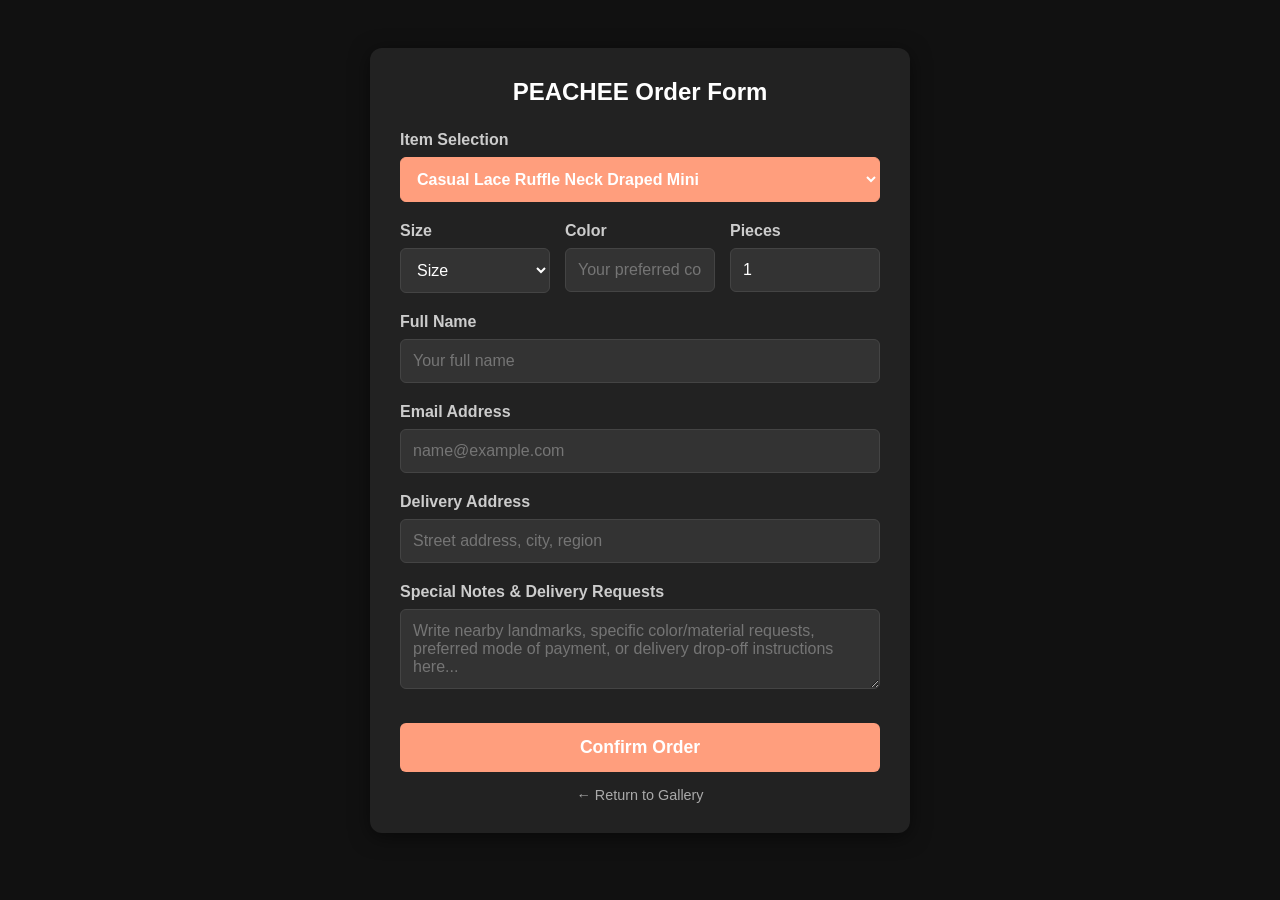
<file: order-form.html>
<!DOCTYPE html>
<html lang="en">
<head>
  <meta charset="UTF-8">
  <title>Place Your Order - PEACHEE</title>
  <style>
    body { 
      font-family: sans-serif; 
      background-color: #111; 
      color: white;
      padding: 40px 20px;
      display: flex;
      justify-content: center;
      align-items: center;
      min-height: 80vh;
    }
    
    .form-container { 
      max-width: 480px; 
      width: 100%;
      background: #222; 
      padding: 30px; 
      border-radius: 12px; 
      box-shadow: 0 4px 20px rgba(0,0,0,0.5); 
    }
    
    h2 { margin-top: 0; color: white; text-align: center; margin-bottom: 25px; }
    
    .form-group { margin-bottom: 20px; }
    
    label { display: block; margin-bottom: 8px; font-weight: bold; color: #ccc; }
    
    /* Clean form input styles */
    input[type="text"], input[type="email"], input[type="number"], select, textarea { 
      width: 100%; 
      padding: 12px; 
      border: 1px solid #444; 
      border-radius: 6px; 
      box-sizing: border-box; 
      background-color: #333;
      color: white;
      font-size: 1rem;
      font-family: sans-serif;
    }
    
    input:focus, select:focus, textarea:focus {
      outline: none;
      border-color: #FF9E7D; /* Highlights green on focus */
    }

    /* Row arrangement for adjacent fields */
    .form-row {
      display: flex;
      gap: 15px;
    }
    .form-row .form-group {
      flex: 1;
    }

    textarea {
      resize: vertical;
      min-height: 80px;
    }

    /* Read-only look selector styling */
    .selected-product-box {
      background-color: #FF9E7D; 
      border: 1px solid #FF9E7D;
      color: #fff;
      font-weight: bold;
    }
    
    .submit-btn { 
      width: 100%; 
      background: #FF9E7D; 
      color: white; 
      border: none; 
      padding: 14px; 
      font-size: 1.1rem; 
      font-weight: bold; 
      border-radius: 6px; 
      cursor: pointer; 
      transition: background 0.2s;
      margin-top: 10px;
    }
    
    .submit-btn:hover { background: #FF9E7D; }
    
    .back-link {
      display: block;
      text-align: center;
      margin-top: 15px;
      color: #aaa;
      text-decoration: none;
      font-size: 0.9rem;
    }
    .back-link:hover { color: white; }
  </style>
</head>
<body>

<div class="form-container">
  <h2>PEACHEE Order Form</h2>
  
  <!-- Main Product Order Form linked to your Formspree -->
<form action="https://formspree.io/f/mgavgjlg" method="POST">
    
    <!-- Automated Product Selection -->
    <div class="form-group">
      <label>Item Selection</label>
      <select id="orderProductSelect" name="Product Look" class="selected-product-box">
        <option value="1">Casual Lace Ruffle Neck Draped Mini</option>
        <option value="2">Casual Button Blazer</option>
        <option value="3">Loose and Slim Casual Blouse</option>
        <option value="4">Party Red Appliques Asymmetrical Top</option>
        <option value="5">Look 5</option>
        <option value="6">Look 6</option>
        <option value="7">Look 7</option>
        <option value="8">Look 8</option>
        <option value="9">Look 9</option>
        <option value="10">Look 10</option>
      </select>
    </div>

    <!-- Product Options Row (Size, Color, Pieces) -->
    <div class="form-row">
      <div class="form-group">
        <label>Size</label>
        <select name="Size" required>
          <option value="" disabled selected>Size</option>
          <option value="S">Small</option>
          <option value="M">Medium</option>
          <option value="L">Large</option>
          <optgroup label="Plus Sizes">
            <option value="XL">Extra Large (XL)</option>
            <option value="XXL">Double Extra Large (XXL)</option>
          </optgroup>
        </select>
      </div>

      <div class="form-group">
        <label>Color</label>
          <input type="text" name="Color" required placeholder="Your preferred color (e.g., Red, Blue, Black)">
      </div>

      <div class="form-group">
        <label>Pieces</label>
        <input type="number" name="Quantity" min="1" max="20" value="1" required>
      </div>
    </div>

    <!-- Customer Contact Info -->
    <div class="form-group">
      <label>Full Name</label>
      <input type="text" name="Customer Name" required placeholder="Your full name">
    </div>
    
    <div class="form-group">
      <label>Email Address</label>
      <input type="email" name="Customer Email" required placeholder="name@example.com">
    </div>

    <div class="form-group">
      <label>Delivery Address</label>
      <input type="text" name="Delivery Address" required placeholder="Street address, city, region">
    </div>

    <!-- Additional Information & Requests Box -->
    <div class="form-group">
      <label>Special Notes & Delivery Requests</label>
      <textarea name="Special Notes / Landmark" placeholder="Write nearby landmarks, specific color/material requests, preferred mode of payment, or delivery drop-off instructions here..."></textarea>
    </div>
    
    <button type="submit" class="submit-btn">Confirm Order</button>
</form>

  
  <a href="javascript:history.back()" class="back-link">← Return to Gallery</a>
</div>

<script>
  // Automatically grab the product ID passed from carousel.html
  const urlParams = new URLSearchParams(window.location.search);
  const lookId = urlParams.get('id');

  if (lookId) {
    const selectDropdown = document.getElementById('orderProductSelect');
    selectDropdown.value = lookId;
  }
</script>

</body>
</html>
</file>
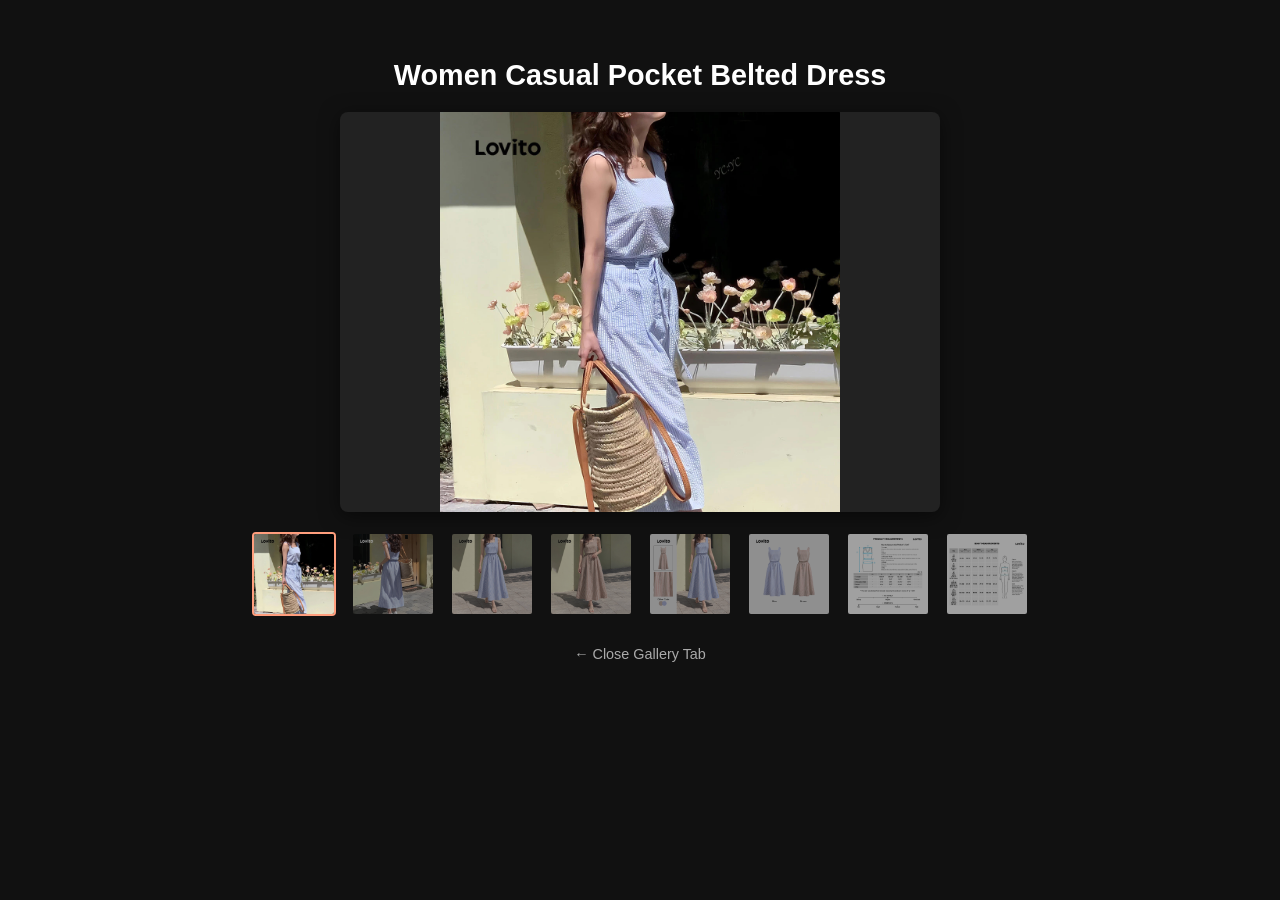
<file: signature-gallery-1.html>
<!DOCTYPE html>
<html lang="en">
<head>
  <meta charset="UTF-8">
  <title>Product 1 - Image Gallery</title>
  <style>
    body { 
      font-family: sans-serif; 
      background-color: #111; /* Dark background to make photos pop */
      color: white;
      margin: 0;
      padding: 40px;
      display: flex;
      flex-direction: column;
      align-items: center;
    }
    h1 { margin-bottom: 20px; font-size: 1.8rem; }
    
    /* Main Large Display Image */
    .main-display {
      max-width: 600px;
      width: 100%;
      height: 400px;
      object-fit: contain;
      background: #222;
      border-radius: 8px;
      box-shadow: 0 4px 20px rgba(0,0,0,0.5);
    }

    /* Thumbnail Container */
    .thumbnail-row {
      display: flex;
      gap: 15px;
      margin-top: 20px;
    }
    .thumb {
      width: 80px;
      height: 80px;
      object-fit: cover;
      border-radius: 4px;
      cursor: pointer;
      opacity: 0.6;
      border: 2px solid transparent;
      transition: all 0.2s ease;
    }
    .thumb:hover, .active {
      opacity: 1;
      border-color: #FF9E7D; /* Matches your green order button */
    }
    
    .back-btn {
      margin-top: 30px;
      color: #aaa;
      text-decoration: none;
      font-size: 0.9rem;
    }
    .back-btn:hover { color: #fff; }
  </style>
</head>
<body>

  <h1>Women Casual Pocket Belted Dress</h1>
  <!-- Main View -->
  <img id="mainImage" class="main-display" src="assets/signature-image-1.jpg" alt="Product Main View">
  <!-- Clickable Thumbnails -->
  <div class="thumbnail-row">
    <img class="thumb active" src="assets/signature-image-1.jpg" onclick="switchImage(this)">
    <img class="thumb" src="assets/signature-image-1a.jpg" onclick="switchImage(this)">
    <img class="thumb" src="assets/signature-image-1b.jpg" onclick="switchImage(this)">
    <img class="thumb" src="assets/signature-image-1c.jpg" onclick="switchImage(this)">
    <img class="thumb" src="assets/signature-image-1d.jpg" onclick="switchImage(this)">
    <img class="thumb" src="assets/signature-image-1e.jpg" onclick="switchImage(this)">
    <img class="thumb" src="assets/signature-image-1f.jpg" onclick="switchImage(this)">
    <img class="thumb" src="assets/signature-image-1g.jpg" onclick="switchImage(this)">
  </div>
  <a href="javascript:window.close();" class="back-btn">← Close Gallery Tab</a>

<script>
  function switchImage(element) {
    // 1. Change the main display source to match clicked thumbnail
    document.getElementById('mainImage').src = element.src;
    
    // 2. Remove 'active' class from all thumbnails
    let thumbs = document.getElementsByClassName('thumb');
    for (let i = 0; i < thumbs.length; i++) {
      thumbs[i].classList.remove('active');
    }
    
    // 3. Add 'active' class to the clicked thumbnail
    element.classList.add('active');
  }
</script>

</body>
</html>
</file>
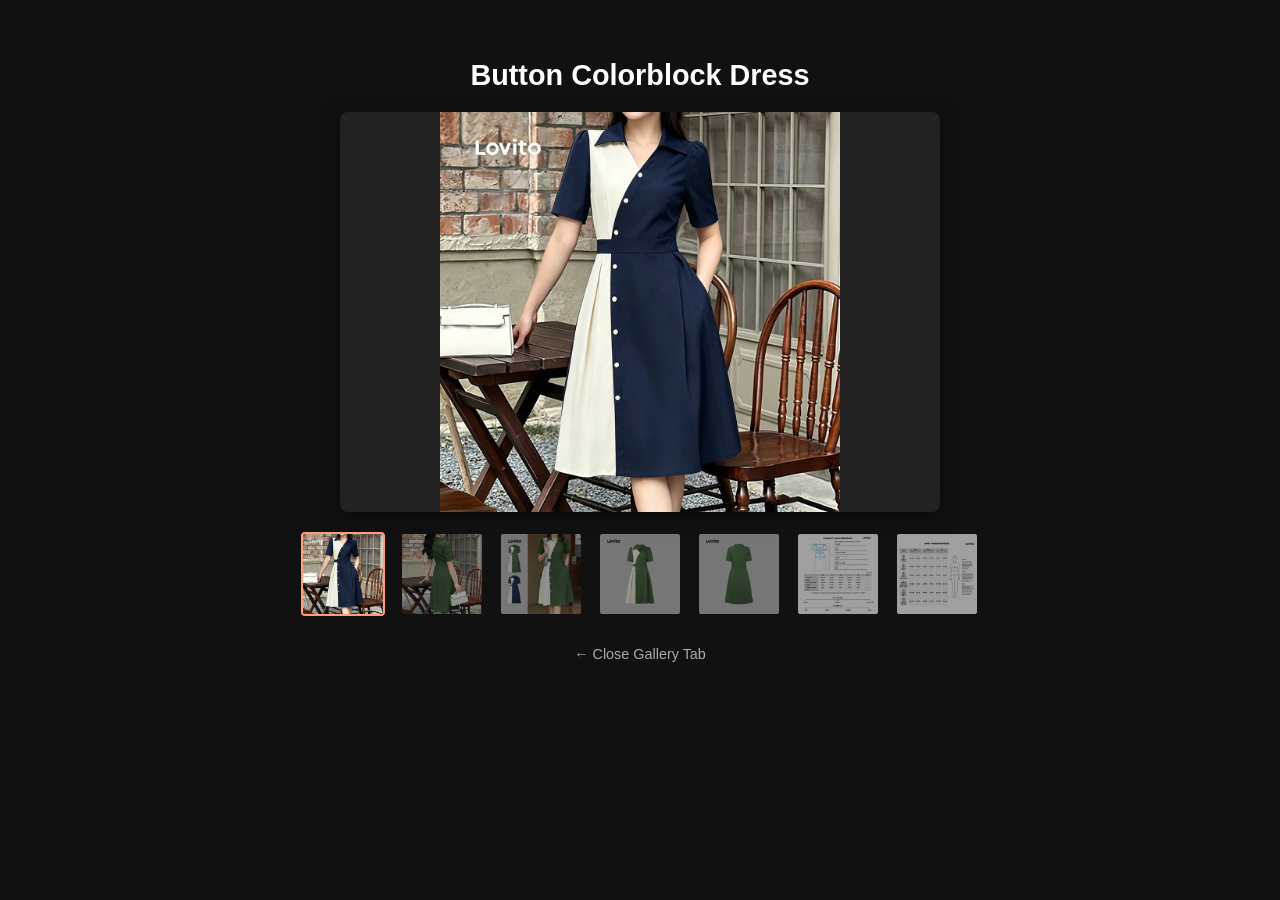
<file: signature-gallery-2.html>
<!DOCTYPE html>
<html lang="en">
<head>
  <meta charset="UTF-8">
  <title>Product 2 - Image Gallery</title>
  <style>
    body { 
      font-family: sans-serif; 
      background-color: #111; /* Dark background to make photos pop */
      color: white;
      margin: 0;
      padding: 40px;
      display: flex;
      flex-direction: column;
      align-items: center;
    }
    h1 { margin-bottom: 20px; font-size: 1.8rem; }
    
    /* Main Large Display Image */
    .main-display {
      max-width: 600px;
      width: 100%;
      height: 400px;
      object-fit: contain;
      background: #222;
      border-radius: 8px;
      box-shadow: 0 4px 20px rgba(0,0,0,0.5);
    }

    /* Thumbnail Container */
    .thumbnail-row {
      display: flex;
      gap: 15px;
      margin-top: 20px;
    }
    .thumb {
      width: 80px;
      height: 80px;
      object-fit: cover;
      border-radius: 4px;
      cursor: pointer;
      opacity: 0.6;
      border: 2px solid transparent;
      transition: all 0.2s ease;
    }
    .thumb:hover, .active {
      opacity: 1;
      border-color: #FF9E7D; /* Matches your green order button */
    }
    
    .back-btn {
      margin-top: 30px;
      color: #aaa;
      text-decoration: none;
      font-size: 0.9rem;
    }
    .back-btn:hover { color: #fff; }
  </style>
</head>
<body>

  <h1>Button Colorblock Dress</h1>
  <!-- Main View -->
  <img id="mainImage" class="main-display" src="assets/signature-image-2.jpg" alt="Product Main View">
  <!-- Clickable Thumbnails -->
  <div class="thumbnail-row">
    <img class="thumb active" src="assets/signature-image-2.jpg" onclick="switchImage(this)">
    <img class="thumb" src="assets/signature-image-2a.jpg" onclick="switchImage(this)">
    <img class="thumb" src="assets/signature-image-2b.jpg" onclick="switchImage(this)">
    <img class="thumb" src="assets/signature-image-2c.jpg" onclick="switchImage(this)">
    <img class="thumb" src="assets/signature-image-2d.jpg" onclick="switchImage(this)">
    <img class="thumb" src="assets/signature-image-2e.jpg" onclick="switchImage(this)">
    <img class="thumb" src="assets/signature-image-2f.jpg" onclick="switchImage(this)">
  </div>
  <a href="javascript:window.close();" class="back-btn">← Close Gallery Tab</a>

<script>
  function switchImage(element) {
    // 1. Change the main display source to match clicked thumbnail
    document.getElementById('mainImage').src = element.src;
    
    // 2. Remove 'active' class from all thumbnails
    let thumbs = document.getElementsByClassName('thumb');
    for (let i = 0; i < thumbs.length; i++) {
      thumbs[i].classList.remove('active');
    }
    
    // 3. Add 'active' class to the clicked thumbnail
    element.classList.add('active');
  }
</script>

</body>
</html>
</file>
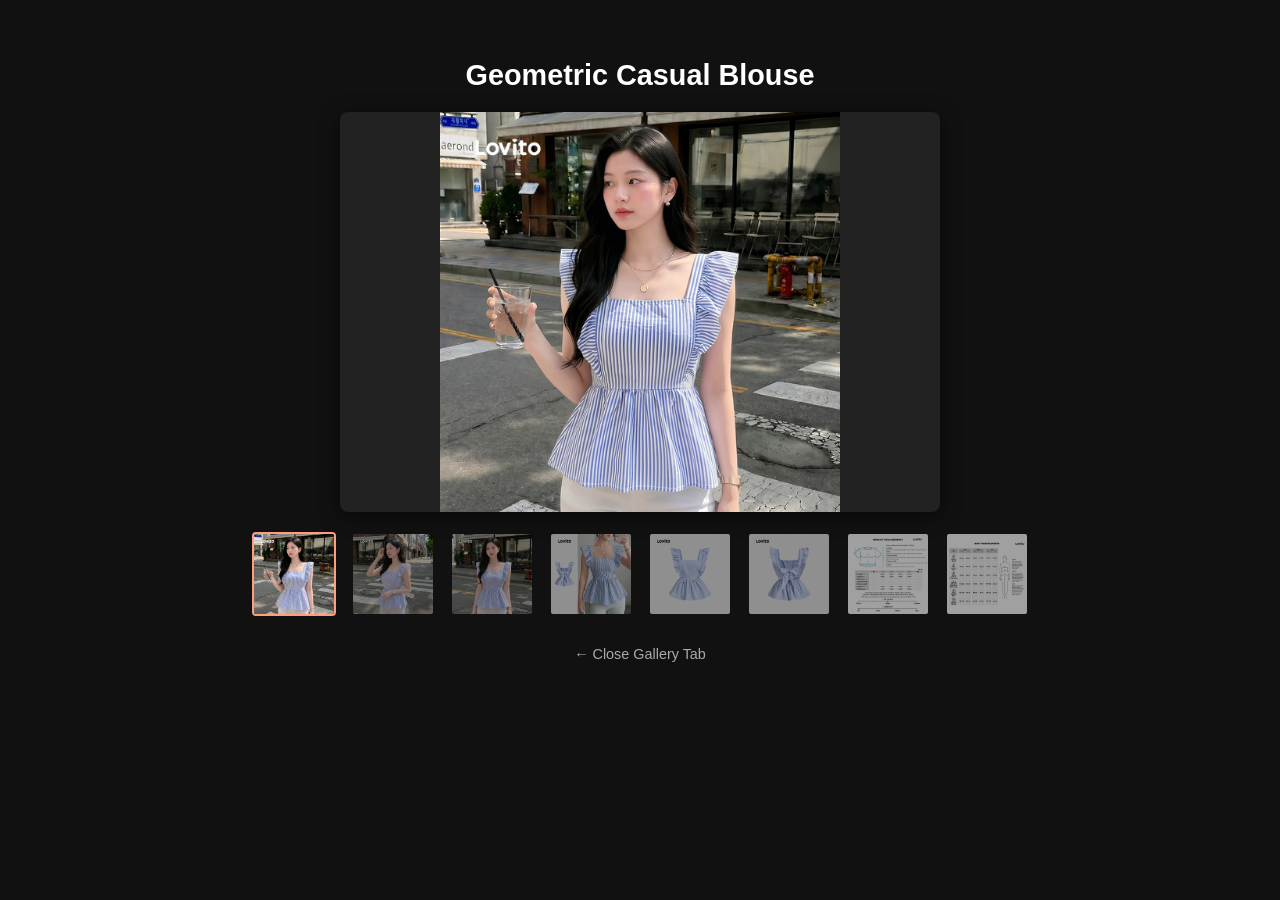
<file: signature-gallery-3.html>
<!DOCTYPE html>
<html lang="en">
<head>
  <meta charset="UTF-8">
  <title>Product 3 - Image Gallery</title>
  <style>
    body { 
      font-family: sans-serif; 
      background-color: #111; /* Dark background to make photos pop */
      color: white;
      margin: 0;
      padding: 40px;
      display: flex;
      flex-direction: column;
      align-items: center;
    }
    h1 { margin-bottom: 20px; font-size: 1.8rem; }
    
    /* Main Large Display Image */
    .main-display {
      max-width: 600px;
      width: 100%;
      height: 400px;
      object-fit: contain;
      background: #222;
      border-radius: 8px;
      box-shadow: 0 4px 20px rgba(0,0,0,0.5);
    }

    /* Thumbnail Container */
    .thumbnail-row {
      display: flex;
      gap: 15px;
      margin-top: 20px;
    }
    .thumb {
      width: 80px;
      height: 80px;
      object-fit: cover;
      border-radius: 4px;
      cursor: pointer;
      opacity: 0.6;
      border: 2px solid transparent;
      transition: all 0.2s ease;
    }
    .thumb:hover, .active {
      opacity: 1;
      border-color: #FF9E7D; /* Matches your green order button */
    }
    
    .back-btn {
      margin-top: 30px;
      color: #aaa;
      text-decoration: none;
      font-size: 0.9rem;
    }
    .back-btn:hover { color: #fff; }
  </style>
</head>
<body>

  <h1>Geometric Casual Blouse</h1>
  <!-- Main View -->
  <img id="mainImage" class="main-display" src="assets/signature-image-3.jpg" alt="Product Main View">
  <!-- Clickable Thumbnails -->
  <div class="thumbnail-row">
    <img class="thumb active" src="assets/signature-image-3.jpg" onclick="switchImage(this)">
    <img class="thumb" src="assets/signature-image-3a.jpg" onclick="switchImage(this)">
    <img class="thumb" src="assets/signature-image-3b.jpg" onclick="switchImage(this)">
    <img class="thumb" src="assets/signature-image-3c.jpg" onclick="switchImage(this)">
    <img class="thumb" src="assets/signature-image-3d.jpg" onclick="switchImage(this)">
    <img class="thumb" src="assets/signature-image-3e.jpg" onclick="switchImage(this)">
    <img class="thumb" src="assets/signature-image-3f.jpg" onclick="switchImage(this)">
    <img class="thumb" src="assets/signature-image-3g.jpg" onclick="switchImage(this)">
  </div>
  <a href="javascript:window.close();" class="back-btn">← Close Gallery Tab</a>

<script>
  function switchImage(element) {
    // 1. Change the main display source to match clicked thumbnail
    document.getElementById('mainImage').src = element.src;
    
    // 2. Remove 'active' class from all thumbnails
    let thumbs = document.getElementsByClassName('thumb');
    for (let i = 0; i < thumbs.length; i++) {
      thumbs[i].classList.remove('active');
    }
    
    // 3. Add 'active' class to the clicked thumbnail
    element.classList.add('active');
  }
</script>

</body>
</html>
</file>
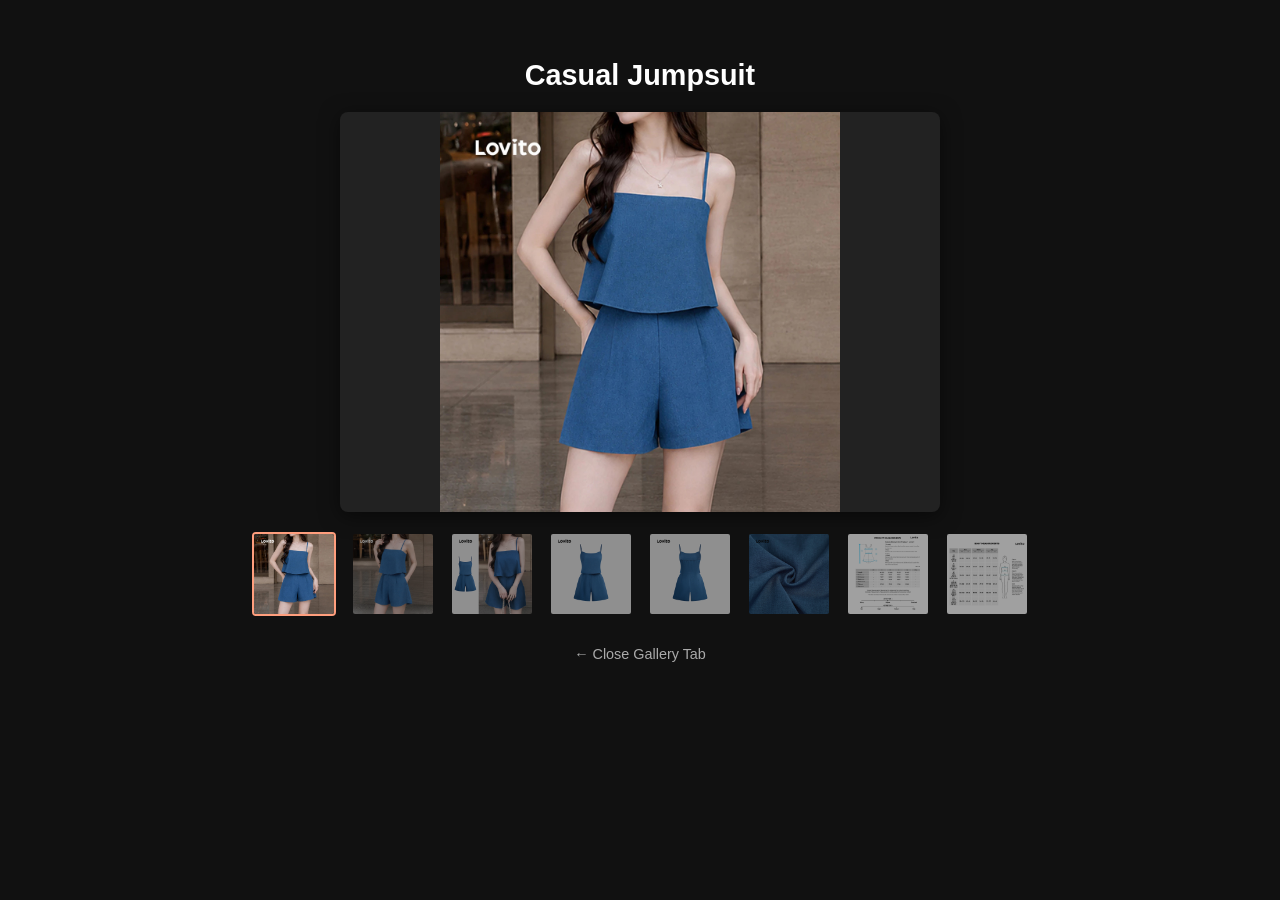
<file: signature-gallery-4.html>
<!DOCTYPE html>
<html lang="en">
<head>
  <meta charset="UTF-8">
  <title>Product 4 - Image Gallery</title>
  <style>
    body { 
      font-family: sans-serif; 
      background-color: #111; /* Dark background to make photos pop */
      color: white;
      margin: 0;
      padding: 40px;
      display: flex;
      flex-direction: column;
      align-items: center;
    }
    h1 { margin-bottom: 20px; font-size: 1.8rem; }
    
    /* Main Large Display Image */
    .main-display {
      max-width: 600px;
      width: 100%;
      height: 400px;
      object-fit: contain;
      background: #222;
      border-radius: 8px;
      box-shadow: 0 4px 20px rgba(0,0,0,0.5);
    }

    /* Thumbnail Container */
    .thumbnail-row {
      display: flex;
      gap: 15px;
      margin-top: 20px;
    }
    .thumb {
      width: 80px;
      height: 80px;
      object-fit: cover;
      border-radius: 4px;
      cursor: pointer;
      opacity: 0.6;
      border: 2px solid transparent;
      transition: all 0.2s ease;
    }
    .thumb:hover, .active {
      opacity: 1;
      border-color: #FF9E7D; /* Matches your green order button */
    }
    
    .back-btn {
      margin-top: 30px;
      color: #aaa;
      text-decoration: none;
      font-size: 0.9rem;
    }
    .back-btn:hover { color: #fff; }
  </style>
</head>
<body>

  <h1>Casual Jumpsuit</h1>
  <!-- Main View -->
  <img id="mainImage" class="main-display" src="assets/signature-image-4.jpg" alt="Product Main View">
  <!-- Clickable Thumbnails -->
  <div class="thumbnail-row">
    <img class="thumb active" src="assets/signature-image-4.jpg" onclick="switchImage(this)">
    <img class="thumb" src="assets/signature-image-4a.jpg" onclick="switchImage(this)">
    <img class="thumb" src="assets/signature-image-4b.jpg" onclick="switchImage(this)">
    <img class="thumb" src="assets/signature-image-4c.jpg" onclick="switchImage(this)">
    <img class="thumb" src="assets/signature-image-4d.jpg" onclick="switchImage(this)">
    <img class="thumb" src="assets/signature-image-4e.jpg" onclick="switchImage(this)">
    <img class="thumb" src="assets/signature-image-4f.jpg" onclick="switchImage(this)">
    <img class="thumb" src="assets/signature-image-4g.jpg" onclick="switchImage(this)">
  </div>
  <a href="javascript:window.close();" class="back-btn">← Close Gallery Tab</a>

<script>
  function switchImage(element) {
    // 1. Change the main display source to match clicked thumbnail
    document.getElementById('mainImage').src = element.src;
    
    // 2. Remove 'active' class from all thumbnails
    let thumbs = document.getElementsByClassName('thumb');
    for (let i = 0; i < thumbs.length; i++) {
      thumbs[i].classList.remove('active');
    }
    
    // 3. Add 'active' class to the clicked thumbnail
    element.classList.add('active');
  }
</script>

</body>
</html>
</file>
